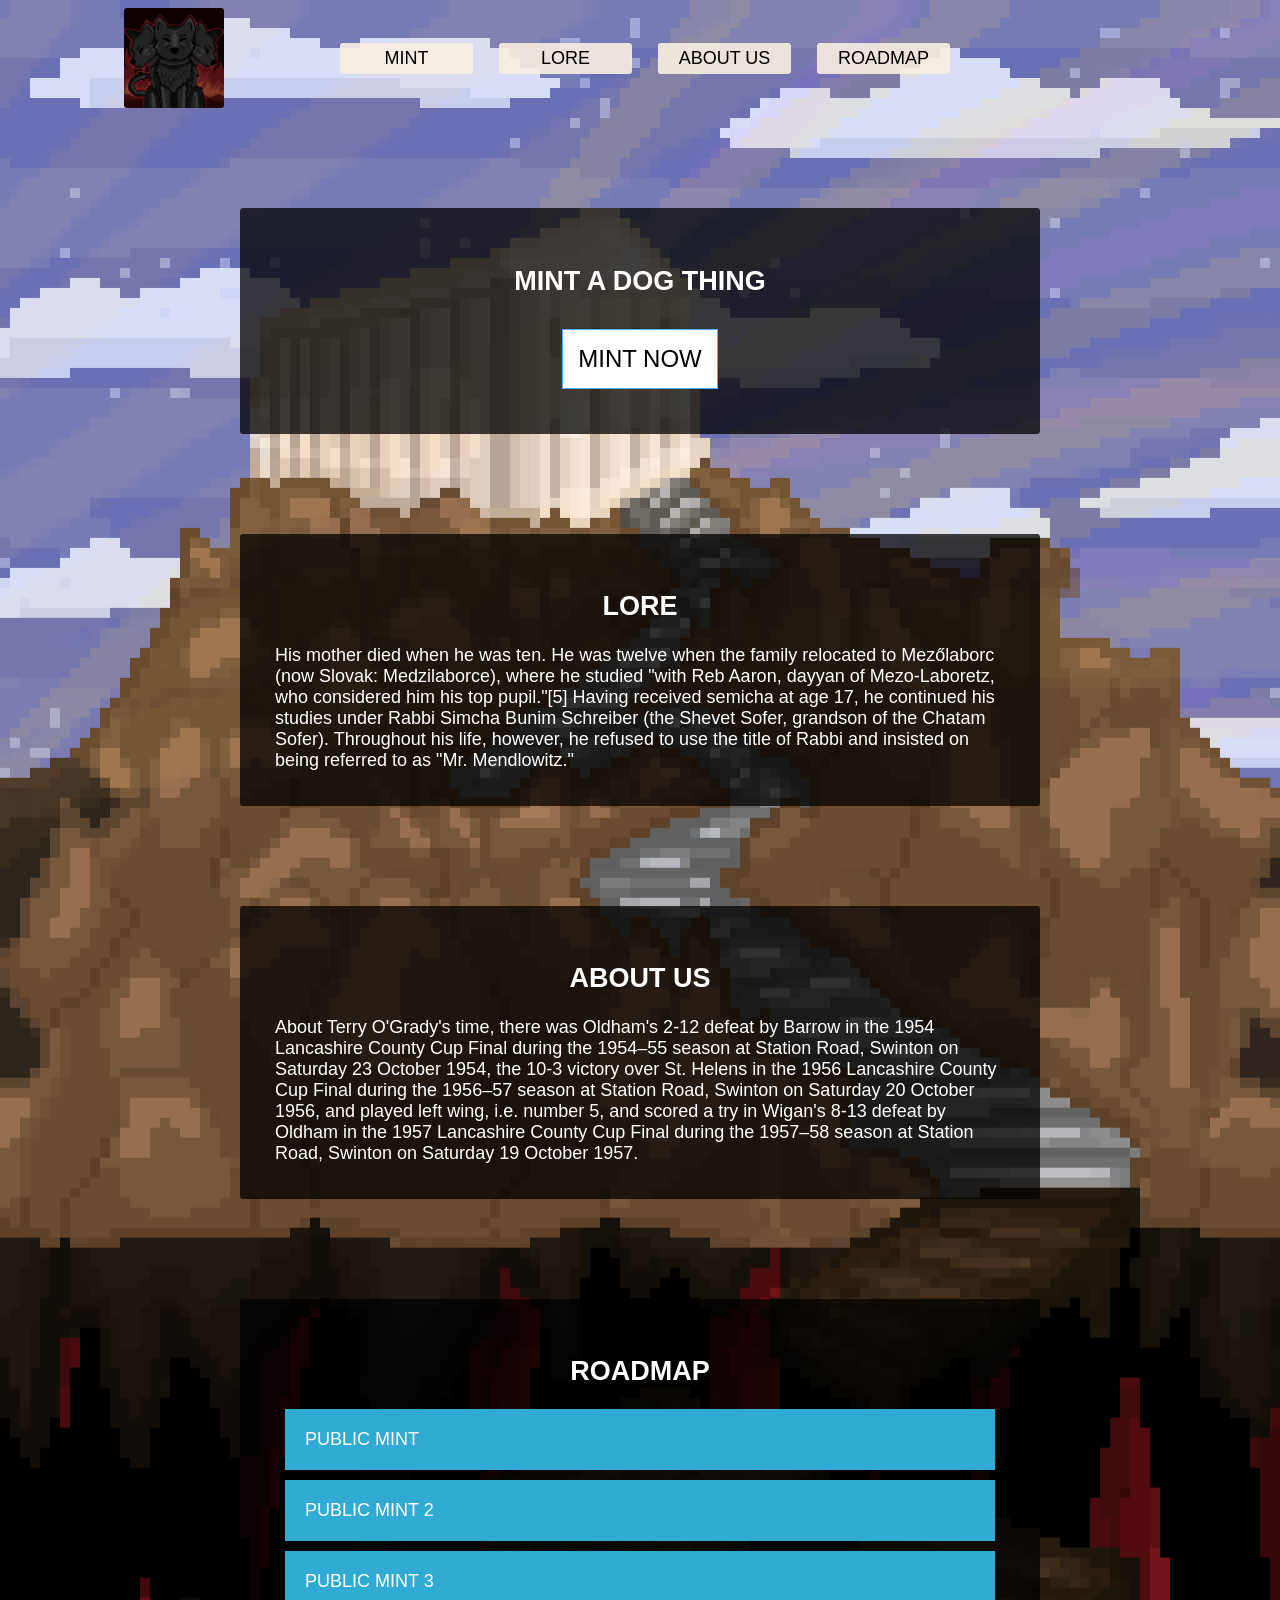
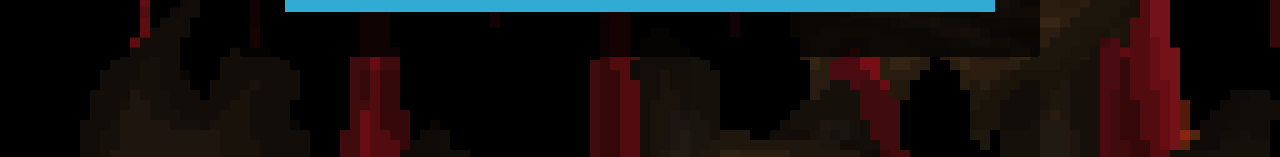
<file: index.html>
<!DOCTYPE html>
<html lang="en">

	<head>
		<meta charset="utf-8">
		<meta name="viewport" content="width=device-width, initial-scale=1">
		<link rel="stylesheet" type="text/css" href="nft.css">
	</head>

	<body>
		<div class="navbar">
				<span class="nav-logo"><a href="#"><img src="imgs/logo.png" alt="logo"></a></span>
				<div class="nav-menu">
				    <span class="nav-item"><a href="#mint">MINT</a></span>
					<span class="nav-item"><a href="#lore">LORE</a></span>
					<span class="nav-item"><a href="#about_us">ABOUT US</a></span>
					<span class="nav-item"><a href="#roadmap">ROADMAP</a></span>
			</div>
		</div>

		<div class="container">

			<section id="mint" class="center">
				<h1>MINT A DOG THING</h1>
				<span class="mintButton"><a href="https://www.magiceden.io/marketplace">MINT NOW</a></span>
			</section>

			<section id="lore">
				<h1 class="center">LORE</h1>
				<span>
				His mother died when he was ten. He was twelve when the family relocated to Mezőlaborc (now Slovak: Medzilaborce), where he studied "with Reb Aaron, dayyan of Mezo-Laboretz, who considered him his top pupil."[5] Having received semicha at age 17, he continued his studies under Rabbi Simcha Bunim Schreiber (the Shevet Sofer, grandson of the Chatam Sofer). Throughout his life, however, he refused to use the title of Rabbi and insisted on being referred to as "Mr. Mendlowitz."
				</span>
			</section>

			<section id="about_us">
				<h1 class="center">ABOUT US</h1>
				<span>
				About Terry O'Grady's time, there was Oldham's 2-12 defeat by Barrow in the 1954 Lancashire County Cup Final during the 1954–55 season at Station Road, Swinton on Saturday 23 October 1954, the 10-3 victory over St. Helens in the 1956 Lancashire County Cup Final during the 1956–57 season at Station Road, Swinton on Saturday 20 October 1956, and played left wing, i.e. number 5, and scored a try in Wigan's 8-13 defeat by Oldham in the 1957 Lancashire County Cup Final during the 1957–58 season at Station Road, Swinton on Saturday 19 October 1957.
				</span>
			</section>

			<section id="roadmap">
				<h1 class="center">ROADMAP</h1>
				<span class="roadmap-item">PUBLIC MINT</span>
				<span class="roadmap-item">PUBLIC MINT 2</span>
				<span class="roadmap-item">PUBLIC MINT 3</span>
			</section>

		</div>
	</body>

	<script type="text/javascript">
		
	</script>
</html>
</file>
<file: nft.css>
html, body {
	background-color: black;
	background-image: url('imgs/background.png');
	/*background-size: 1772px;*/
	/*background-size: 103vw;*/
	/*min-height: 50%;*/
	background-position: top;
	background-repeat: no-repeat;
	scroll-behavior: smooth;
	font-size:calc(5px + 1.413vw);
	font-family: "Arial";
	margin:  0;
}

.navbar {
	display: grid;
	grid-template-columns: 2.878% 11.06% 2.878% 66.37% 2.878% 11.06% 2.878%;
  margin: 8px;
}

@media screen and (min-width: 920px) {
  .navbar {
    display: grid;
		grid-template-columns: calc(calc(100% - 800px) * 0.25) 100px calc(calc(100% - 800px) * 0.25) 600px calc(calc(100% - 800px) * 0.25) 100px calc(calc(100% - 800px) * 0.25);
  }
  body {
     font-size: 18px;
  }
}


.vertical-center {
  margin: 0;
  position: absolute;
  top: 50%;
  -ms-transform: translateY(-50%);
  transform: translateY(-50%);
}

.nav-menu {
	display: grid;
	grid-template-columns: 20.5% 20.5% 20.5% 20.5%;
	grid-column-gap: 6%;
	grid-column-start: 4;
  grid-column-end: 5;
}

.nav-logo {
  grid-column-start: 2;
  grid-column-end: 3;
}

.nav-logo img {
	display: inline-block;
	vertical-align: middle;
	width: 100%;
	max-width: 100px;
	border-radius:  3px;
}

.nav-item {
	background-color: rgba(249,239,225,0.9);
	border-radius:  3px;
	padding:  5px;
	text-align: center;
	margin: auto;
	width:  100%;
}

.nav-item a {
	text-decoration: none;
	color:  black;
}

.container {
	margin: auto;
  width: 90%;
  max-width: 800px;
}

section {
	margin: 100px 0 100px 0;
	padding: 35px;
	background-color: rgba(0,0,0,0.75);
	color:  white;
	border-radius:  3px;
}

.mintButton a {
	display: inline-block;
  border: 1px solid #59afff;
  font-size: 24px;
  background-color: #ffffff;
  padding: 15px;
  margin:  10px;
  text-decoration: none;
  color:  black;
}

.leftAlign {
	text-align: left;
}

.center {
	text-align:  center;
}

.roadmap-item {
	background-color: #31abd4;
	display: block;
	padding:  20px;
	margin:  10px;
	text-align: left;
	opacity: 2;
}
</file>
